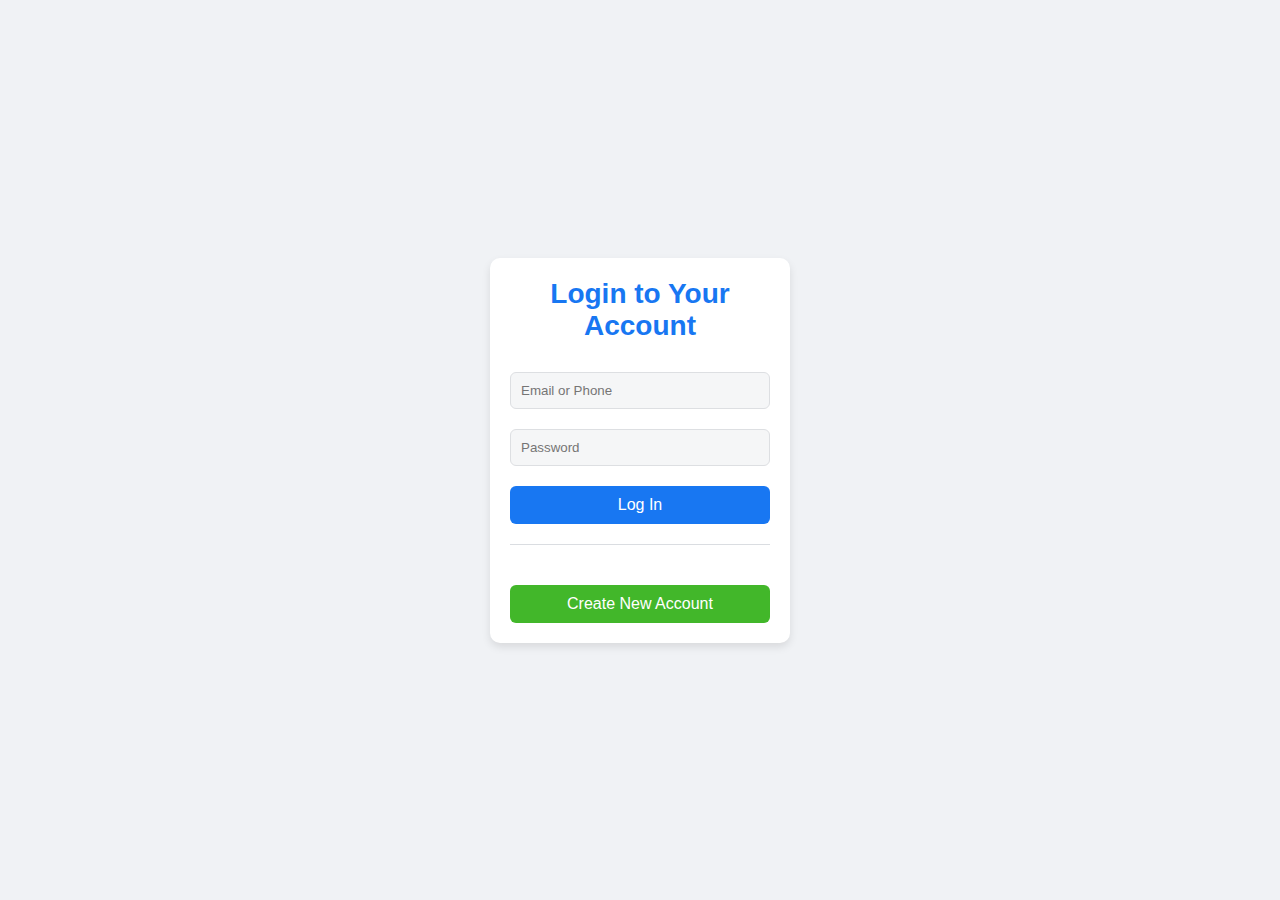
<file: index.html>
<!DOCTYPE html>
<html lang="en">
<head>
    <meta charset="UTF-8">
    <meta name="viewport" content="width=device-width, initial-scale=1.0">
    <title>Login Page</title>
    <link rel="stylesheet" href="styles.css">
</head>
<body>
    <div class="login-container">
        <div class="login-form">
            <h2>Login to Your Account</h2>
<form action="login.html" method="get">
    <input type="text" placeholder="Email or Phone" required>
    <input type="password" placeholder="Password" required>
    <button type="submit">Log In</button>
</form>
            <div class="divider"></div>
            <button class="create-account">Create New Account</button>
        </div>
    </div>
</body>
</html>
</file>
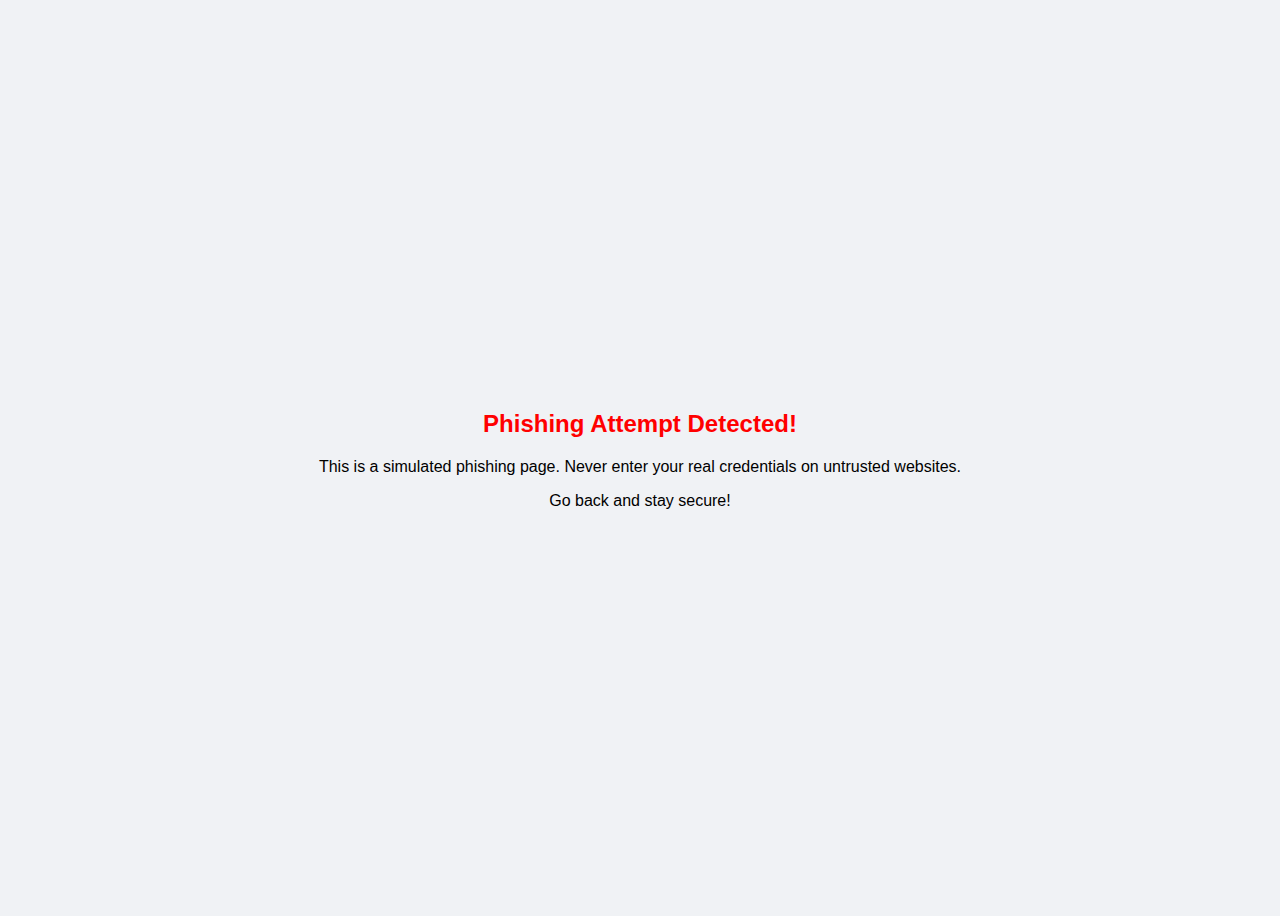
<file: login.html>
<!DOCTYPE html>
<html lang="en">
<head>
    <meta charset="UTF-8">
    <meta name="viewport" content="width=device-width, initial-scale=1.0">
    <title>Login Failed</title>
    <style>
        body {
            display: flex;
            justify-content: center;
            align-items: center;
            height: 100vh;
            background-color: #f0f2f5;
            font-family: Arial, sans-serif;
        }
        .message {
            text-align: center;
        }
        h2 {
            color: red;
        }
    </style>
</head>
<body>
    <div class="message">
        <h2>Phishing Attempt Detected!</h2>
        <p>This is a simulated phishing page. Never enter your real credentials on untrusted websites.</p>
        <p>Go back and stay secure!</p>
    </div>
</body>
</html>
</file>
<file: styles.css>
* {
    margin: 0;
    padding: 0;
    box-sizing: border-box;
    font-family: Arial, sans-serif;
}

body {
    background-color: #f0f2f5;
}

.login-container {
    display: flex;
    justify-content: center;
    align-items: center;
    height: 100vh;
}

.login-form {
    background-color: white;
    padding: 20px;
    border-radius: 10px;
    box-shadow: 0 4px 8px rgba(0, 0, 0, 0.1);
    text-align: center;
    width: 300px;
}

h2 {
    font-size: 28px;
    color: #1877f2;
    margin-bottom: 20px;
}

input[type="text"], input[type="password"] {
    width: 100%;
    padding: 10px;
    margin: 10px 0;
    border: 1px solid #dddfe2;
    border-radius: 6px;
    background-color: #f5f6f7;
}

button {
    width: 100%;
    padding: 10px;
    border: none;
    border-radius: 6px;
    font-size: 16px;
    cursor: pointer;
}

button[type="submit"] {
    background-color: #1877f2;
    color: white;
    margin-top: 10px;
}

.create-account {
    background-color: #42b72a;
    color: white;
    margin-top: 20px;
}

a {
    display: block;
    margin: 15px 0;
    font-size: 14px;
    color: #1877f2;
    text-decoration: none;
}

.divider {
    height: 1px;
    background-color: #dadde1;
    margin: 20px 0;
}
</file>
